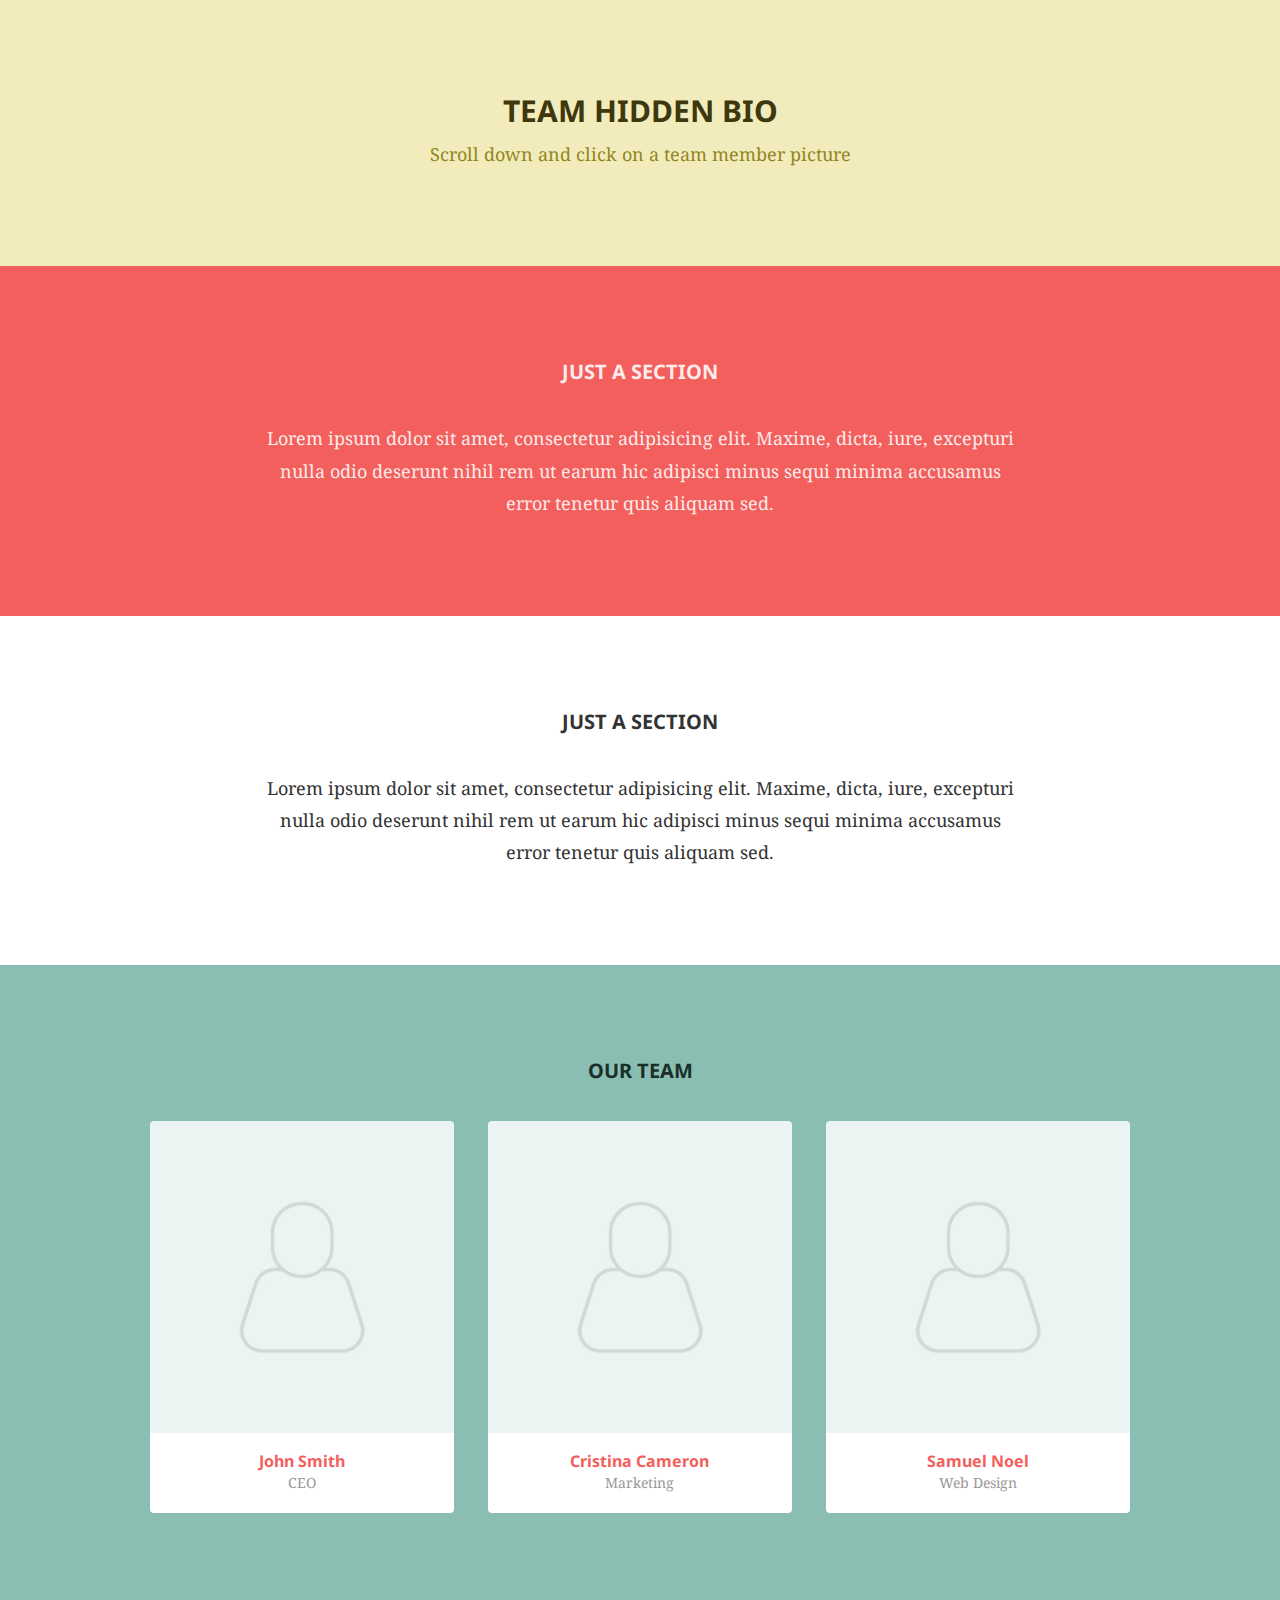
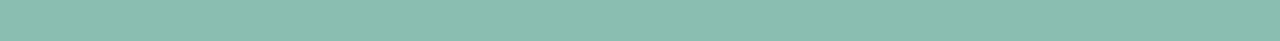
<file: team/index.html>
<!doctype html>
<html lang="en" class="no-js">
<head>
	<meta charset="UTF-8">
	<meta name="viewport" content="width=device-width, initial-scale=1">

	<link href='http://fonts.googleapis.com/css?family=Droid+Sans:400,700|Droid+Serif' rel='stylesheet' type='text/css'>

	<link rel="stylesheet" href="css/reset.css"> <!-- CSS reset -->
	<link rel="stylesheet" href="css/team.css"> <!-- Gem style -->
	<script src="js/modernizr.js"></script> <!-- Modernizr -->
  	
	<title>Team Hidden Bio</title>
</head>
<body>
	<main>
		<header class="cd-section">
			<div class="cd-container">
				<h1>Team Hidden Bio</h1>
				<p>Scroll down and click on a team member picture</p>
			</div> <!-- cd-container -->
		</header>

		<section class="cd-section cd-placeholder-1">
			<div class="cd-container">
				<h2>Just a section</h2>
				<p>Lorem ipsum dolor sit amet, consectetur adipisicing elit. Maxime, dicta, iure, excepturi nulla odio deserunt nihil rem ut earum hic adipisci minus sequi minima accusamus error tenetur quis aliquam sed.</p>
			</div> <!-- cd-container -->
		</section>

		<section class="cd-section cd-placeholder-2">
			<div class="cd-container">
				<h2>Just a section</h2>
				<p>Lorem ipsum dolor sit amet, consectetur adipisicing elit. Maxime, dicta, iure, excepturi nulla odio deserunt nihil rem ut earum hic adipisci minus sequi minima accusamus error tenetur quis aliquam sed.</p>
			</div> <!-- cd-container -->
		</section>

		<section id="cd-team" class="cd-section">
			<div class="cd-container">
				<h2>Our team</h2>
				<ul>
					<li>
						<a href="#0" data-type="member-1">
							<figure>
								<img src="img/team-member-1.jpg" alt="Team member 1">
								<div class="cd-img-overlay"><span>View Bio</span></div>
							</figure>

							<div class="cd-member-info">
								John Smith <span>CEO</span>
							</div> <!-- cd-member-info -->
						</a>
					</li>
					
					<li>
						<a href="#0" data-type="member-2">
							<figure>
								<img src="img/team-member-1.jpg" alt="Team member 1">
								<div class="cd-img-overlay"><span>View Bio</span></div>
							</figure>

							<div class="cd-member-info">
								Cristina Cameron <span>Marketing</span>
							</div> <!-- cd-member-info -->
						</a>
					</li>

					<li>
						<a href="#0" data-type="member-3">
							<figure>
								<img src="img/team-member-1.jpg" alt="Team member 1">
								<div class="cd-img-overlay"><span>View Bio</span></div>
							</figure>

							<div class="cd-member-info">
								Samuel Noel <span>Web Design</span>
							</div> <!-- cd-member-info -->
						</a>
					</li>
				</ul>
			</div> <!-- cd-container -->
		</section> <!-- cd-team -->

		<div class="cd-overlay"></div>
	</main>

	<div class="cd-member-bio member-1">
		<div class="cd-member-bio-pict">
			<img src="img/member-bio-img-1.jpg" alt="Member Bio image">
		</div> <!-- cd-member-bio-pict -->

		<div class="cd-bio-content">
			<h1>Meet John Smith</h1>
			<p>Lorem ipsum dolor sit amet, consectetur adipisicing elit. Non, amet, voluptatibus et omnis dolore illo saepe voluptatem qui quibusdam sunt corporis ut iure repellendus delectus voluptate explicabo temporibus quos eaque?</p>
			<p>Lorem ipsum dolor sit amet, consectetur adipisicing elit. Ex, explicabo, doloribus, esse rem officia quas facilis eius alias similique ducimus amet quam odio perspiciatis dolorem ipsam! Ab, dolores, adipisci, explicabo pariatur illum deleniti quam iusto placeat nisi aliquam praesentium mollitia eligendi a! Sequi, voluptatibus sed quos possimus harum rem tempore fugiat? Corporis, officia, assumenda, asperiores blanditiis quidem aliquam fugiat vel excepturi velit provident aut omnis quos aliquid tempora eaque. Nemo, eveniet, sint maxime eum maiores totam est inventore numquam voluptatem hic nam blanditiis placeat illum nesciunt voluptatum eos cum quos magni voluptates ipsam. Perspiciatis alias ducimus libero. Quo provident omnis fugiat ut repellendus optio cum quaerat odio et ipsa. Molestias, atque repellat non maxime amet corporis magni libero quam numquam error beatae at asperiores et a porro nostrum ab necessitatibus esse aliquid iure repellendus obcaecati unde quo eius eum dolores quasi consectetur culpa velit optio! Sequi, dolor, minima, veniam doloribus in ullam cupiditate iste animi ipsum esse eaque similique illo temporibus magni et earum amet sint deleniti est reiciendis. Maxime, quis, animi, ad quasi adipisci suscipit alias iste reprehenderit ea placeat nulla commodi nobis magnam provident veniam earum odit eveniet possimus aut voluptatum dolorum culpa necessitatibus facere totam quisquam. Ipsam.</p>
		</div> <!-- cd-bio-content -->
	</div> <!-- cd-member-bio -->

	<div class="cd-member-bio member-2">
		<div class="cd-member-bio-pict">
			<img src="img/member-bio-img-2.jpg" alt="Member Bio image">
		</div> <!-- cd-member-bio-pict -->

		<div class="cd-bio-content">
			<h1>Meet Cristina Cameron</h1>
			<p>Lorem ipsum dolor sit amet, consectetur adipisicing elit. Non, amet, voluptatibus et omnis dolore illo saepe voluptatem qui quibusdam sunt corporis ut iure repellendus delectus voluptate explicabo temporibus quos eaque?</p>
			<p>Lorem ipsum dolor sit amet, consectetur adipisicing elit. Ex, explicabo, doloribus, esse rem officia quas facilis eius alias similique ducimus amet quam odio perspiciatis dolorem ipsam! Ab, dolores, adipisci, explicabo pariatur illum deleniti quam iusto placeat nisi aliquam praesentium mollitia eligendi a! Sequi, voluptatibus sed quos possimus harum rem tempore fugiat? Corporis, officia, assumenda, asperiores blanditiis quidem aliquam fugiat vel excepturi velit provident aut omnis quos aliquid tempora eaque. Nemo, eveniet, sint maxime eum maiores totam est inventore numquam voluptatem hic nam blanditiis placeat illum nesciunt voluptatum eos cum quos magni voluptates ipsam. Perspiciatis alias ducimus libero. Quo provident omnis fugiat ut repellendus optio cum quaerat odio et ipsa. Molestias, atque repellat non maxime amet corporis magni libero quam numquam error beatae at asperiores et a porro nostrum ab necessitatibus esse aliquid iure repellendus obcaecati unde quo eius eum dolores quasi consectetur culpa velit optio! Sequi, dolor, minima, veniam doloribus in ullam cupiditate iste animi ipsum esse eaque similique illo temporibus magni et earum amet sint deleniti est reiciendis. Maxime, quis, animi, ad quasi adipisci suscipit alias iste reprehenderit ea placeat nulla commodi nobis magnam provident veniam earum odit eveniet possimus aut voluptatum dolorum culpa necessitatibus facere totam quisquam. Ipsam.</p>
		</div> <!-- cd-bio-content -->
	</div> <!-- cd-member-bio -->

	<div class="cd-member-bio member-3">
		<div class="cd-member-bio-pict">
			<img src="img/member-bio-img-3.jpg" alt="Member Bio image">
		</div> <!-- cd-member-bio-pict -->

		<div class="cd-bio-content">
			<h1>Meet Samuel Noel</h1>
			<p>Lorem ipsum dolor sit amet, consectetur adipisicing elit. Non, amet, voluptatibus et omnis dolore illo saepe voluptatem qui quibusdam sunt corporis ut iure repellendus delectus voluptate explicabo temporibus quos eaque?</p>
			<p>Lorem ipsum dolor sit amet, consectetur adipisicing elit. Ex, explicabo, doloribus, esse rem officia quas facilis eius alias similique ducimus amet quam odio perspiciatis dolorem ipsam! Ab, dolores, adipisci, explicabo pariatur illum deleniti quam iusto placeat nisi aliquam praesentium mollitia eligendi a! Sequi, voluptatibus sed quos possimus harum rem tempore fugiat? Corporis, officia, assumenda, asperiores blanditiis quidem aliquam fugiat vel excepturi velit provident aut omnis quos aliquid tempora eaque. Nemo, eveniet, sint maxime eum maiores totam est inventore numquam voluptatem hic nam blanditiis placeat illum nesciunt voluptatum eos cum quos magni voluptates ipsam. Perspiciatis alias ducimus libero. Quo provident omnis fugiat ut repellendus optio cum quaerat odio et ipsa. Molestias, atque repellat non maxime amet corporis magni libero quam numquam error beatae at asperiores et a porro nostrum ab necessitatibus esse aliquid iure repellendus obcaecati unde quo eius eum dolores quasi consectetur culpa velit optio! Sequi, dolor, minima, veniam doloribus in ullam cupiditate iste animi ipsum esse eaque similique illo temporibus magni et earum amet sint deleniti est reiciendis. Maxime, quis, animi, ad quasi adipisci suscipit alias iste reprehenderit ea placeat nulla commodi nobis magnam provident veniam earum odit eveniet possimus aut voluptatum dolorum culpa necessitatibus facere totam quisquam. Ipsam.</p>
		</div> <!-- cd-bio-content -->
	</div> <!-- cd-member-bio -->
	<a href="#0" class="cd-member-bio-close">Close</a> <!-- close the author bio section -->
<script src="http://ajax.googleapis.com/ajax/libs/jquery/1.11.0/jquery.min.js"></script>
<!-- <script src="../js/jquery.min.js"></script> -->
<script src="js/team.js"></script> <!-- Gem jQuery -->
</body>
</html>
</file>
<file: team/css/team.css>
/* -------------------------------- 

Primary style

-------------------------------- */
html * {
  -webkit-font-smoothing: antialiased;
  -moz-osx-font-smoothing: grayscale;
}

*, *:after, *:before {
  -webkit-box-sizing: border-box;
  -moz-box-sizing: border-box;
  box-sizing: border-box;
}

body {
  font-size: 100%;
  font-family: "Droid Serif", serif;
  color: #333333;
  background-color: white;
  /* prevent ie from showing the horizontal scrollbar */
  overflow-x: hidden;
}
body.overflow-hidden {
  /* when author bio is visible, the out-of-focus content won't scroll */
  overflow: hidden;
}

a {
  color: #f25f5c;
  text-decoration: none;
}

img {
  max-width: 100%;
}

/* -------------------------------- 

Modules - reusable parts of our design

-------------------------------- */
.cd-container {
  /* this class is used to give a max-width to the element it is applied to, and center it horizontally when it reaches that max-width */
  width: 90%;
  max-width: 1200px;
  margin: 0 auto;
}
.cd-container::after {
  /* clearfix */
  content: '';
  display: table;
  clear: both;
}

/* -------------------------------- 

Main components 

-------------------------------- */
main {
  position: relative;
  z-index: 2;
  -webkit-transition-property: -webkit-transform;
  -moz-transition-property: -moz-transform;
  transition-property: transform;
  -webkit-transition-duration: 0.3s;
  -moz-transition-duration: 0.3s;
  transition-duration: 0.3s;
}
main.slide-out {
  /* the main element slides to the left when the author bio is visible */
  -webkit-transform: translateX(-270px);
  -moz-transform: translateX(-270px);
  -ms-transform: translateX(-270px);
  -o-transform: translateX(-270px);
  transform: translateX(-270px);
}
main.slide-out .cd-overlay {
  /* the overlay layer gets visible when the author bio slides in */
  display: block;
  -webkit-animation: cd-fade-in 0.3s;
  -moz-animation: cd-fade-in 0.3s;
  animation: cd-fade-in 0.3s;
}
@media only screen and (min-width: 768px) {
  main.slide-out {
    /* change in size of the author bio section */
    -webkit-transform: translateX(-600px);
    -moz-transform: translateX(-600px);
    -ms-transform: translateX(-600px);
    -o-transform: translateX(-600px);
    transform: translateX(-600px);
  }
}
@media only screen and (min-width: 1200px) {
  main.slide-out {
    -webkit-transform: translateX(-800px);
    -moz-transform: translateX(-800px);
    -ms-transform: translateX(-800px);
    -o-transform: translateX(-800px);
    transform: translateX(-800px);
  }
}

.cd-section {
  padding: 2em 0;
  text-align: center;
}
.cd-section .cd-container {
  /* this modifies the .cd-container default max-width */
  max-width: 768px;
}
.cd-section h2 {
  font-family: "Droid Sans", sans-serif;
  font-weight: bold;
  text-transform: uppercase;
  margin-bottom: 1em;
  font-size: 20px;
  font-size: 1.25rem;
}
.cd-section p {
  line-height: 1.4;
}
@media only screen and (min-width: 768px) {
  .cd-section {
    padding: 4em;
  }
  .cd-section p {
    line-height: 1.6;
  }
}
@media only screen and (min-width: 1200px) {
  .cd-section {
    padding: 6em;
  }
  .cd-section h2 {
    margin-bottom: 2em;
  }
  .cd-section p {
    line-height: 1.8;
    font-size: 18px;
    font-size: 1.125rem;
  }
}

header {
  background: #f2ecbd;
}
header h1 {
  font-size: 30px;
  font-size: 1.875rem;
  font-family: "Droid Sans", sans-serif;
  font-weight: bold;
  text-transform: uppercase;
  margin-bottom: .4em;
  color: #3e380c;
}
header p {
  font-size: 13px;
  font-size: 0.8125rem;
  color: #93861d;
}

.cd-placeholder-1 {
  background: #f25f5c;
  color: #fdeaea;
}

.cd-placeholder-2 {
  background: #FFF;
}

#cd-team {
  background: #8abeb2;
}
#cd-team .cd-container {
  max-width: 1200px;
}
#cd-team h2 {
  color: #1a2f2a;
}
#cd-team li {
  margin-bottom: 2em;
  border-radius: 0.25em;
  box-shadow: 0 0 10px rgba(92, 75, 81, 0);
  -webkit-transition: all 0.3s;
  -moz-transition: all 0.3s;
  transition: all 0.3s;
}
.no-touch #cd-team li:hover {
  box-shadow: 0 0 10px rgba(92, 75, 81, 0.3);
}
.no-touch #cd-team li:hover .cd-img-overlay {
  opacity: 1;
}
#cd-team figure {
  position: relative;
}
#cd-team img {
  display: block;
  width: 100%;
  border-radius: .25em .25em 0 0;
}
#cd-team .cd-img-overlay {
  position: absolute;
  top: 0;
  left: 0;
  width: 100%;
  height: 100%;
  background: rgba(92, 75, 81, 0.9);
  opacity: 0;
  border-radius: .25em .25em 0 0;
  -webkit-transition: opacity 0.3s;
  -moz-transition: opacity 0.3s;
  transition: opacity 0.3s;
}
#cd-team .cd-img-overlay span {
  position: absolute;
  left: 50%;
  top: 50%;
  bottom: auto;
  right: auto;
  -webkit-transform: translateX(-50%) translateY(-50%);
  -moz-transform: translateX(-50%) translateY(-50%);
  -ms-transform: translateX(-50%) translateY(-50%);
  -o-transform: translateX(-50%) translateY(-50%);
  transform: translateX(-50%) translateY(-50%);
  color: #FFF;
}
#cd-team .cd-member-info {
  height: 80px;
  background: #FFF;
  text-align: center;
  font-family: "Droid Sans", sans-serif;
  font-weight: bold;
  padding-top: 20px;
  border-radius: 0 0 .25em .25em;
}
#cd-team .cd-member-info span {
  display: block;
  font-family: "Droid Serif", serif;
  font-weight: normal;
  color: #999999;
  font-size: 14px;
  font-size: 0.875rem;
  margin-top: .5em;
}
@media only screen and (min-width: 768px) {
  #cd-team li {
    width: 31%;
    float: left;
    margin-right: 3.5%;
  }
  #cd-team li:nth-child(3n) {
    margin-right: 0;
  }
}

.cd-member-bio {
  position: fixed;
  top: 0;
  right: 0;
  width: 270px;
  height: 100%;
  overflow-y: auto;
  /* smooth scrolling on mobile phones and tablets */
  -webkit-overflow-scrolling: touch;
  background: #5c4b51;
  z-index: 1;
  /* this how we move the author bio section off the canvas */
  -webkit-transform: translateX(270px);
  -moz-transform: translateX(270px);
  -ms-transform: translateX(270px);
  -o-transform: translateX(270px);
  transform: translateX(270px);
  -webkit-transition-property: -webkit-transform;
  -moz-transition-property: -moz-transform;
  transition-property: transform;
  -webkit-transition-duration: 0.3s;
  -moz-transition-duration: 0.3s;
  transition-duration: 0.3s;
}
.cd-member-bio.slide-in {
  /* the author bio section slides in when the user clicks on the team member picture */
  -webkit-transform: translateX(0);
  -moz-transform: translateX(0);
  -ms-transform: translateX(0);
  -o-transform: translateX(0);
  transform: translateX(0);
}
.cd-member-bio .cd-member-bio-pict {
  position: relative;
}
.cd-member-bio .cd-member-bio-pict::after {
  /* gradient at the bottom of the image - same color of the background of the section */
  content: '';
  position: absolute;
  bottom: 0;
  left: 0;
  width: 100%;
  height: 80px;
  background: -webkit-linear-gradient( bottom , #5c4b51, rgba(92, 75, 81, 0));
  background: linear-gradient(to top, #5c4b51, rgba(92, 75, 81, 0));
}
.no-cssgradients .cd-member-bio .cd-member-bio-pict::after {
  display: none;
}
.cd-member-bio img {
  width: 100%;
  display: block;
}
.cd-member-bio .cd-bio-content {
  padding: 1em;
  color: #FFF;
}
.cd-member-bio .cd-bio-content h1 {
  font-family: "Droid Sans", sans-serif;
  font-weight: bold;
  text-transform: uppercase;
  text-align: center;
  font-size: 20px;
  font-size: 1.25rem;
}
.cd-member-bio .cd-bio-content p {
  font-size: 14px;
  font-size: 0.875rem;
  margin: 1em 0;
  line-height: 1.4;
  color: #d7cfd2;
}
@media only screen and (min-width: 768px) {
  .cd-member-bio {
    width: 600px;
    -webkit-transform: translateX(600px);
    -moz-transform: translateX(600px);
    -ms-transform: translateX(600px);
    -o-transform: translateX(600px);
    transform: translateX(600px);
  }
  .cd-member-bio .cd-bio-content {
    padding: 2em;
  }
  .cd-member-bio .cd-bio-content p {
    line-height: 1.6;
    margin: 2em 0;
  }
}
@media only screen and (min-width: 1200px) {
  .cd-member-bio {
    width: 800px;
    -webkit-transform: translateX(800px);
    -moz-transform: translateX(800px);
    -ms-transform: translateX(800px);
    -o-transform: translateX(800px);
    transform: translateX(800px);
  }
  .cd-member-bio .cd-member-bio-pict::after {
    height: 150px;
  }
  .cd-member-bio .cd-bio-content {
    padding: 4em;
    /* we move the content up so the title is over the color gradient */
    -webkit-transform: translateY(-80px);
    -moz-transform: translateY(-80px);
    -ms-transform: translateY(-80px);
    -o-transform: translateY(-80px);
    transform: translateY(-80px);
  }
  .cd-member-bio .cd-bio-content h1 {
    font-size: 40px;
    font-size: 2.5rem;
  }
  .cd-member-bio .cd-bio-content p {
    font-size: 16px;
    font-size: 1rem;
  }
  .no-cssgradients .cd-member-bio .cd-bio-content {
    -webkit-transform: translateY(0);
    -moz-transform: translateY(0);
    -ms-transform: translateY(0);
    -o-transform: translateY(0);
    transform: translateY(0);
  }
}

.cd-member-bio-close {
  width: 32px;
  height: 32px;
  overflow: hidden;
  position: fixed;
  top: 10px;
  right: 10px;
  background: url("../img/cd-icon-close.svg") no-repeat center center;
  text-indent: 100%;
  white-space: nowrap;
  z-index: 3;
  display: none;
}
.cd-member-bio-close.is-visible {
  display: block;
  -webkit-animation: cd-move-in 0.8s;
  -moz-animation: cd-move-in 0.8s;
  animation: cd-move-in 0.8s;
}
@media only screen and (min-width: 1200px) {
  .cd-member-bio-close {
    right: 20px;
    top: 20px;
  }
}

.cd-overlay {
  position: absolute;
  top: 0;
  left: 0;
  width: 100%;
  height: 100%;
  background: rgba(138, 190, 178, 0.8);
  cursor: pointer;
  display: none;
}

/* -------------------------------- 

xkeyframes 

-------------------------------- */
@-webkit-keyframes cd-fade-in {
  0% {
    opacity: 0;
  }

  100% {
    opacity: 1;
  }
}
@-moz-keyframes cd-fade-in {
  0% {
    opacity: 0;
  }

  100% {
    opacity: 1;
  }
}
@keyframes cd-fade-in {
  0% {
    opacity: 0;
  }

  100% {
    opacity: 1;
  }
}
@-webkit-keyframes cd-move-in {
  0% {
    -webkit-transform: translateX(100px);
  }

  100% {
    -webkit-transform: translateX(0);
  }
}
@-moz-keyframes cd-move-in {
  0% {
    -moz-transform: translateX(100px);
  }

  100% {
    -moz-transform: translateX(0);
  }
}
@keyframes cd-move-in {
  0% {
    -webkit-transform: translateX(100px);
    -moz-transform: translateX(100px);
    -ms-transform: translateX(100px);
    -o-transform: translateX(100px);
    transform: translateX(100px);
  }

  100% {
    -webkit-transform: translateX(0);
    -moz-transform: translateX(0);
    -ms-transform: translateX(0);
    -o-transform: translateX(0);
    transform: translateX(0);
  }
}
</file>
